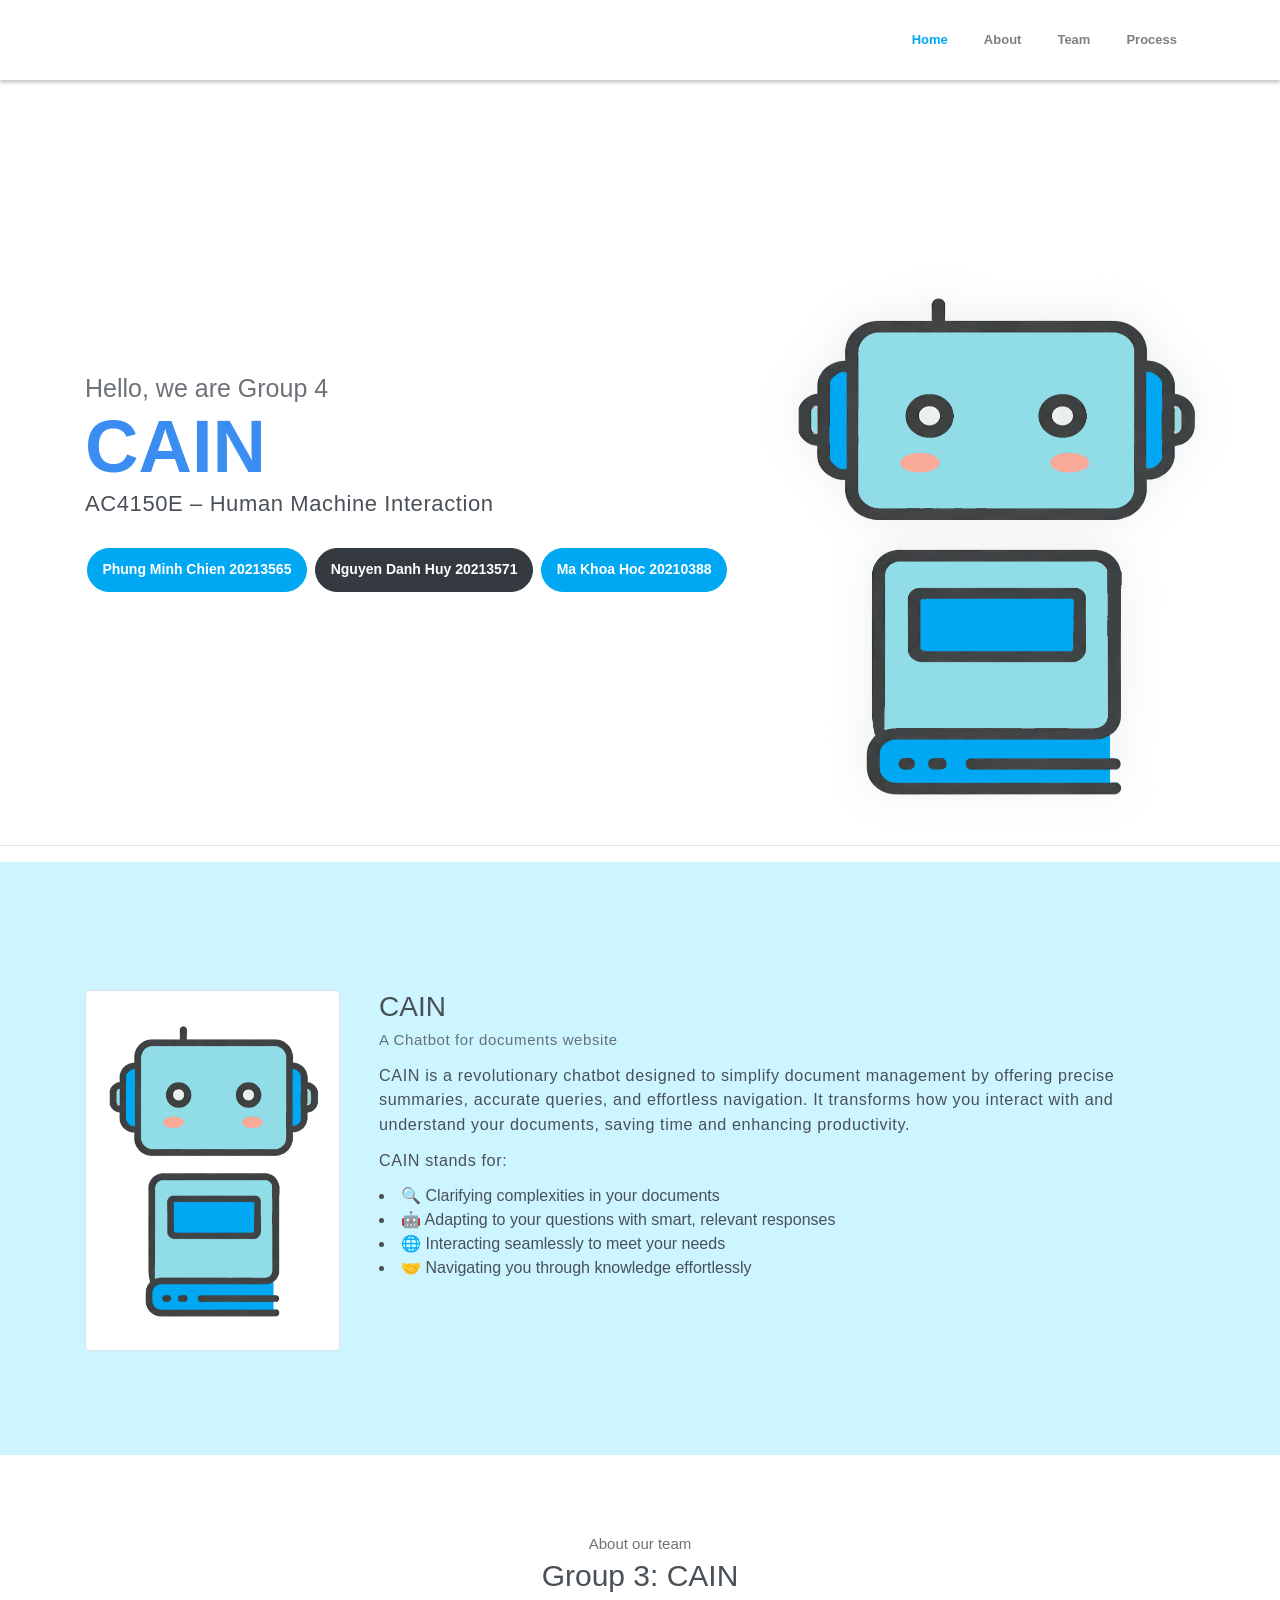
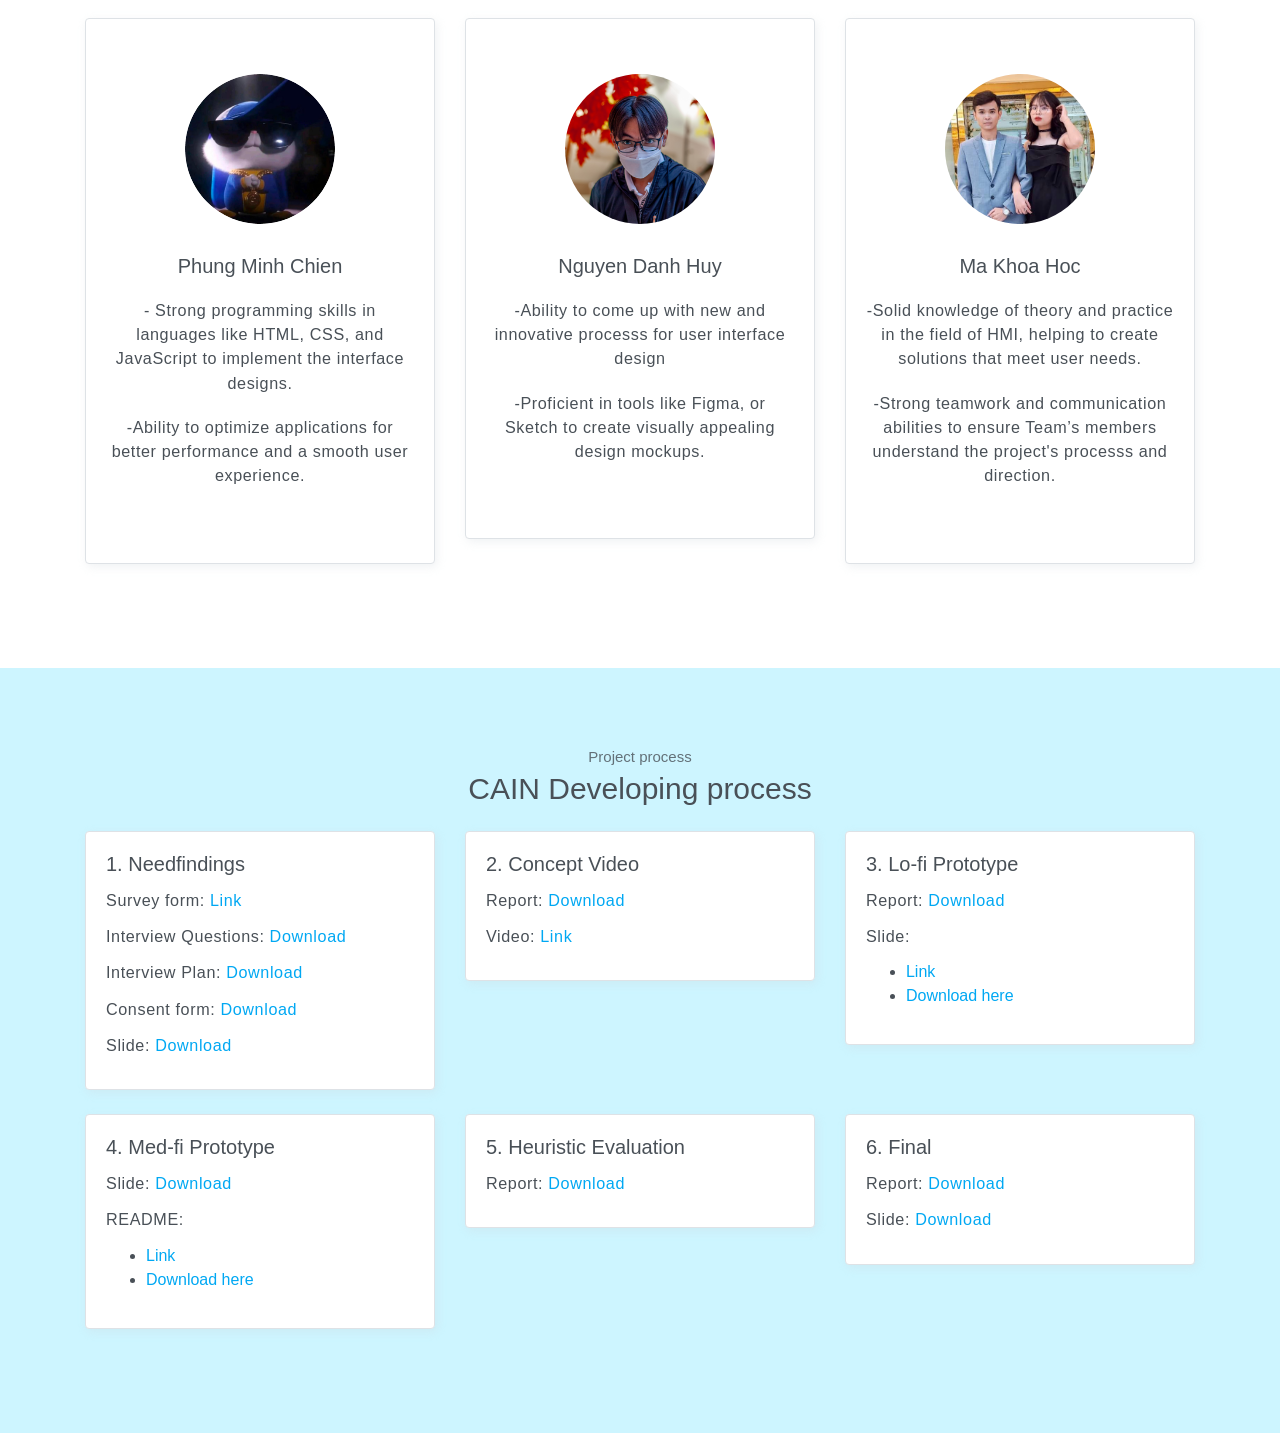
<file: index.html>
<!DOCTYPE html>
<html lang="en">

<head>
    <meta charset="utf-8">
    <meta name="viewport" content="width=device-width, initial-scale=1, shrink-to-fit=no">
    <meta name="description" content="Start your development with Steller landing page.">
    <meta name="author" content="Devcrud">
    <title>CAIN report</title>
    <!-- font icons -->
    <link rel="stylesheet" href="assets/vendors/themify-icons/css/themify-icons.css">
    <!-- Bootstrap + Steller main styles -->
    <link rel="stylesheet" href="assets/css/steller.css">
</head>

<body data-spy="scroll" data-target=".navbar" data-offset="40" id="home">
    <nav class="navbar navbar-expand-lg navbar-light fixed-top" data-spy="affix" data-offset-top="0"
        style="box-shadow: 0 3px 3px rgba(0, 0, 0, 0.2);">
        <div class="container">
            <button class="navbar-toggler" type="button" data-toggle="collapse" data-target="#navbarSupportedContent"
                aria-controls="navbarSupportedContent" aria-expanded="false" aria-label="Toggle navigation">
                <span class="navbar-toggler-icon"></span>
            </button>

            <div class="collapse navbar-collapse" id="navbarSupportedContent">
                <ul class="navbar-nav ml-auto align-items-center">
                    <li class="nav-item">
                        <a class="nav-link" href="#home">Home</a>
                    </li>
                    <li class="nav-item">
                        <a class="nav-link" href="#about">About</a>
                    </li>
                    <li class="nav-item">
                        <a class="nav-link" href="#team">Team</a>
                    </li>
                    <li class="nav-item">
                        <a class="nav-link" href="#process">Process</a>
                    </li>
                </ul>
            </div>
        </div>
    </nav>

    <header class="header" id="home">
        <div class="container">
            <div class="infos">
                <h6 class="subtitle">Hello, we are Group 4</h6>
                <h6 class="title" style="color: #3b8df1;">CAIN</h6>
                <p>AC4150E – Human Machine Interaction</p>

                <div class="buttons pt-3">
                    <button class="btn btn-primary rounded">Phung Minh Chien 20213565</button>
                    <button class="btn btn-dark rounded">Nguyen Danh Huy 20213571</button>
                    <button class="btn btn-primary rounded">Ma Khoa Hoc 20210388</button>
                </div>

            </div>
            <div class="img-holder">
                <img src="assets/imgs/logo.png" alt="" width="300px" height="600px">
            </div>
        </div>

    </header>


    <section id="about" class="section mt-3" style="background-color: #CDF5FF;">
        <div class="container mt-5">
            <div class="row text-center text-md-left">
                <div class="col-md-3">
                    <img src="assets/imgs/logo.png" alt="" class="img-thumbnail mb-4">
                </div>
                <div class="pl-md-4 col-md-9">
                    <h6 class="title">CAIN</h6>
                    <p class="subtitle">A Chatbot for documents website</p>
                    <p>CAIN is a revolutionary chatbot designed to simplify document management by offering precise
                        summaries, accurate queries, and effortless navigation. It transforms how you interact with and
                        understand your documents, saving time and enhancing productivity.
                    </p>
                    <p>CAIN stands for:
                        <li>🔍 Clarifying complexities in your documents</li>
                        <li>🤖 Adapting to your questions with smart, relevant responses</li>
                        <li>🌐 Interacting seamlessly to meet your needs</li>
                        <li>🤝 Navigating you through knowledge effortlessly</li>
                    </p>

                </div>
            </div>
        </div>
    </section>


    <section id="team" class="section">
        <div class="container text-center">
            <h6 class="subtitle">About our team</h6>
            <h6 class="section-title mb-4">Group 3: CAIN</h6>

            <div class="row">
                <div class="col-md-4 col-md-3 mb-4">
                    <div class="custom-card card border">
                        <div class="card-body">
                            <img src="assets/imgs/pmc.png" alt="" width="150px" height="150px" class="rounded-circle">
                            <h5 style="margin-top: 30px;">Phung Minh Chien</h5>
                            <p class="mem-info">- Strong programming skills in languages like HTML, CSS, and JavaScript
                                to implement the
                                interface designs.</p>
                            <p class="mem-info">-Ability to optimize applications for better performance and a smooth
                                user experience.
                            </p>
                        </div>
                    </div>
                </div>
                <div class="col-md-4 col-md-3 mb-4">
                    <div class="custom-card card border">
                        <div class="card-body">
                            <img src="assets/imgs/ndh.png" alt="" width="150px" height="150px" class="rounded-circle">
                            <h5 style="margin-top: 30px;">Nguyen Danh Huy</h5>
                            <p class="mem-info">-Ability to come up with new and innovative processs for user interface
                                design</p>
                            <p class="mem-info">-Proficient in tools like Figma, or Sketch to create visually appealing
                                design mockups.
                            </p>
                        </div>
                    </div>
                </div>
                <div class="col-md-4 col-md-3 mb-4">
                    <div class="custom-card card border">
                        <div class="card-body">
                            <img src="assets/imgs/mkh.png" alt="" width="150px" height="150px" class="rounded-circle">
                            <h5 style="margin-top: 30px;">Ma Khoa Hoc</h5>
                            <p class="mem-info">-Solid knowledge of theory and practice in the field of HMI, helping to
                                create solutions that meet user needs.</p>
                            <p class="mem-info">-Strong teamwork and communication abilities to ensure Team’s members
                                understand the project's processs and direction.
                            </p>
                        </div>
                    </div>
                </div>
            </div>
        </div>
    </section>

    <section id="process" class="section" style="background-color: #CDF5FF;">
        <div class="container text-center">
            <h6 class="subtitle">Project process</h6>
            <h6 class="section-title mb-4">CAIN Developing process</h6>

            <div class="row text-left">
                <div class="col-md-4">
                    <div class="card border mb-4">
                        <div class="card-body">
                            <h5 class="card-title">1. Needfindings</h5>
                            <p>Survey form:
                                <a href="https://forms.gle/Cr1Eu7n4udgVcwuh9" target="_blank">Link</a>
                            </p>
                            <p>Interview Questions:
                                <a href="assets/files/NeedFindings/GROUP4_Interview_questions.docx">Download</a>
                            </p>
                            <p>Interview Plan:
                                <a href="assets/files/NeedFindings/GROUP4_Interview_Plan.docx">Download</a>
                            </p>
                            <p>Consent form:
                                <a href="assets/files/NeedFindings/GROUP4_CONSENT_FORM.docx">Download</a>
                            </p>
                            <p>Slide:
                                <a href="assets/files/NeedFindings/Group_4.pptx">Download</a>
                            </p>
                        </div>
                    </div>
                </div>
                <div class="col-md-4">
                    <div class="card border mb-4">
                        <div class="card-body">
                            <h5 class="card-title">2. Concept Video</h5>
                            <p>Report:
                                <a href="assets/files/ConceptVideo/conceptVideoSlide.pptx">Download</a>
                            </p>
                            <p>Video:
                                <a
                                    href="https://drive.google.com/file/d/1Y3Zlrpuffy5p3HF69wqz4n0SOwSK7Ygl/view?usp=sharing">Link</a>
                            </p>
                        </div>
                    </div>
                </div>
                <div class="col-md-4">
                    <div class="card border mb-4">
                        <div class="card-body">
                            <h5 class="card-title">3. Lo-fi Prototype</h5>
                            <p>Report:
                                <a href="assets/files/LofiPrototype/lofi_report.docx">Download</a>
                            </p>
                            <p>Slide:
                            <ul>
                                <li><a href="assets/files/LofiPrototype/lofi_slide.pdf" target="_blank">Link</a>
                                </li>
                                <li><a href="assets/files/LofiPrototype/lofi_slide.pdf" download>Download
                                        here</a>
                                </li>
                            </ul>
                            </p>
                        </div>
                    </div>
                </div>
                <div class="col-md-4">
                    <div class="card border mb-4">
                        <div class="card-body">
                            <h5 class="card-title">4. Med-fi Prototype</h5>
                            <p>Slide:
                                <a href="assets/files/MedfiPrototype/Me-fi Prototype.pptx">Download</a>
                            </p>
                            <p>README:
                            <ul>
                                <li><a href="assets/files/MedfiPrototype/README.pdf" target="_blank">Link</a>
                                </li>
                                <li><a href="assets/files/MedfiPrototype/README.pdf" download>Download
                                        here</a>
                                </li>
                            </ul>
                            </p>
                        </div>
                    </div>
                </div>
                <div class="col-md-4">
                    <div class="card border mb-4">
                        <div class="card-body">
                            <h5 class="card-title">5. Heuristic Evaluation </h5>
                            <p>Report:
                                <a href="assets/files/HeuristicEval/Heu-Eval-Summary.docx">Download</a>
                            </p>
                        </div>
                    </div>
                </div>
                <div class="col-md-4">
                    <div class="card border mb-4">
                        <div class="card-body">
                            <h5 class="card-title">6. Final </h5>
                            <p>Report:
                                <a href="assets/files/Final/HMI_FINAL_REPORT.docx">Download</a>
                            </p>
                            <p>Slide:
                                <a href="assets/files/Final/HMI_final_slide.pdf" download>Download</a>
                            </p>
                        </div>
                    </div>
                </div>
            </div>
        </div>
    </section>



    <script src="assets/vendors/jquery/jquery-3.4.1.js"></script>
    <script src="assets/vendors/bootstrap/bootstrap.bundle.js"></script>
    <!-- bootstrap 3 affix -->
    <script src="assets/vendors/bootstrap/bootstrap.affix.js"></script>

    <!-- steller js -->
    <script src="assets/js/steller.js"></script>

</body>

</html>
</file>
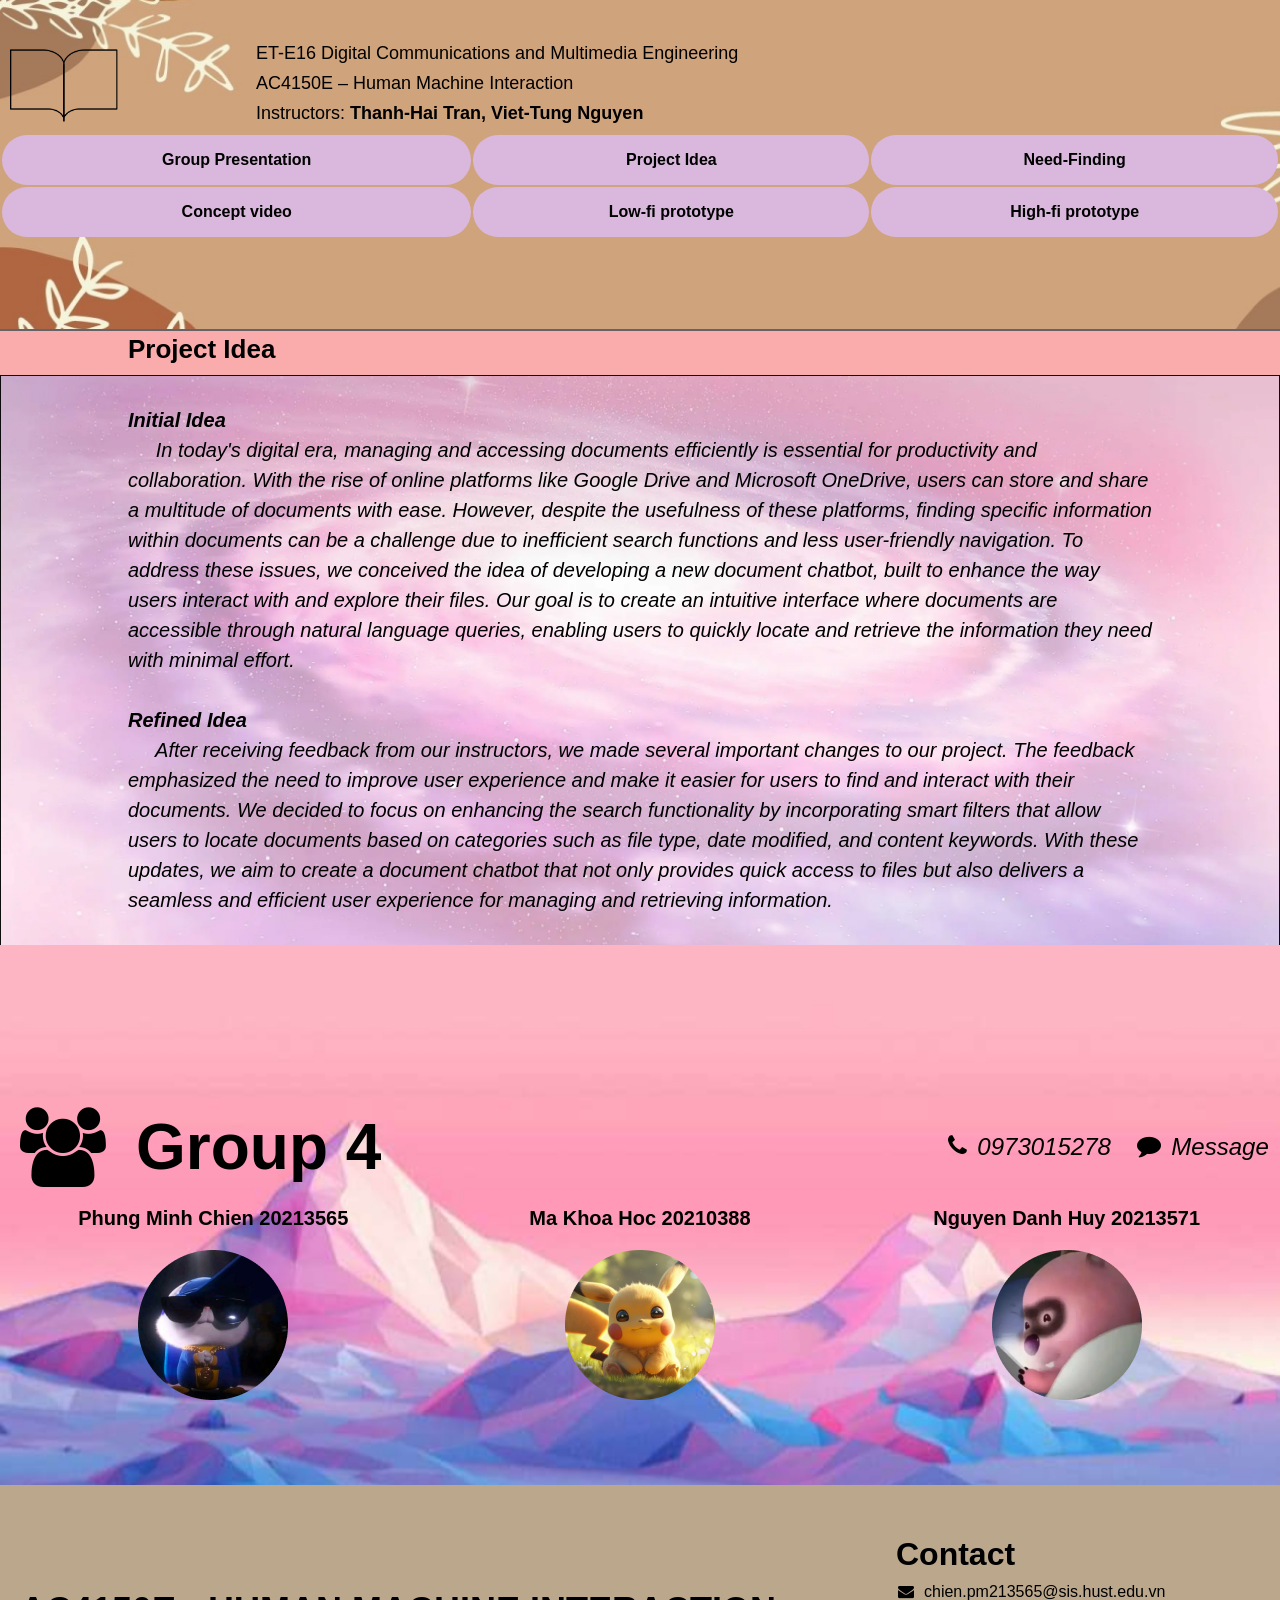
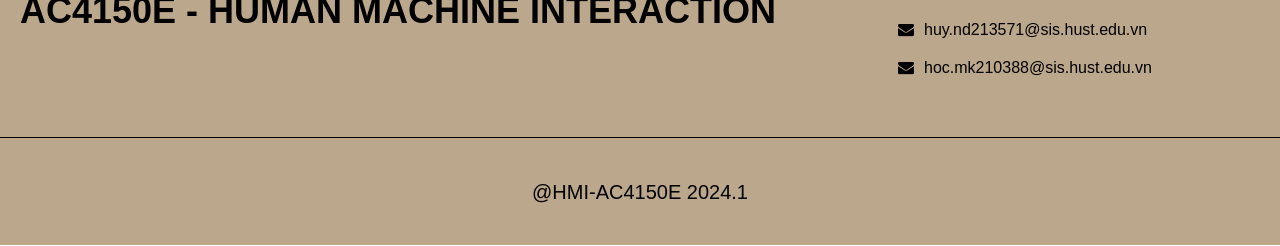
<file: projectIdea.html>
<!DOCTYPE html>
<html lang="en">

<head>
    <meta charset="UTF-8">
    <meta name="viewport" content="width=device-width, initial-scale=1.0">
    <title>Document</title>
    <link rel="stylesheet" href="style.css">
    <link rel="stylesheet" href="https://cdnjs.cloudflare.com/ajax/libs/font-awesome/4.7.0/css/font-awesome.min.css">
</head>

<body>
    <div class="header">
        <div class="book-icon">
            <img src="assets/book.png" alt="">
            <div class="class-info">
                <p>ET-E16 Digital Communications and Multimedia Engineering</p>
                <p>AC4150E – Human Machine Interaction</p>
                <p>Instructors: <b>Thanh-Hai Tran, Viet-Tung Nguyen</b></p>
            </div>
        </div>

        <div class="buttons">
            <table>
                <tr>
                    <td>
                        <a href="index.html">Group Presentation</a>
                    </td>
                    <td>
                        <a href="projectIdea.html">Project Idea</a>
                    </td>
                    <td>
                        <a href="">Need-Finding</a>
                    </td>
                </tr>
                <tr>
                    <td>
                        <a href="">Concept video</a>
                    </td>
                    <td>
                        <a href="">Low-fi prototype</a>
                    </td>
                    <td>
                        <a href="">High-fi prototype</a>
                    </td>
                </tr>
            </table>
        </div>
    </div>
    <div class="main">
        <div class="title">Project Idea</div>
        <div class="wrapper">
            <div class="content" style="padding-bottom: 30px;">
                <p class="subtitle">
                    Initial Idea
                </p>
                <p>&nbsp;&nbsp;&nbsp;&nbsp;&nbsp;In today's digital era, managing and accessing documents efficiently is
                    essential for productivity and collaboration. With the rise of online platforms like Google Drive
                    and Microsoft OneDrive, users can store and share a multitude of documents with ease. However,
                    despite the usefulness of these platforms, finding specific information within documents can be a
                    challenge due to inefficient search functions and less user-friendly navigation. To address these
                    issues, we conceived the idea of developing a new document chatbot, built to enhance the way users
                    interact with and explore their files. Our goal is to create an intuitive interface where documents
                    are accessible through natural language queries, enabling users to quickly locate and retrieve the
                    information they need with minimal effort.</p>
                <p class="subtitle">
                    Refined Idea
                </p>
                <p>&nbsp;&nbsp;&nbsp;&nbsp;&nbsp;After receiving feedback from our instructors, we made several
                    important changes to our project. The feedback emphasized the need to improve user experience and
                    make it easier for users to find and interact with their documents. We decided to focus on enhancing
                    the search functionality by incorporating smart filters that allow users to locate documents based
                    on categories such as file type, date modified, and content keywords. With these updates, we aim to
                    create a document chatbot that not only provides quick access to files but also delivers a seamless
                    and efficient user experience for managing and retrieving information.</p>
            </div>
        </div>
    </div>
    <div class="members">
        <div class="info">
            <i class="fa fa-users" style="font-size: 80px;"></i>
            <p>Group 4</p>
            <div class="subinfo" style="margin-left: 45%;">
                <i class="fa fa-phone"></i>
                <p>0973015278</p>
            </div>
            <div class="subinfo" style="margin-left: 5%;">
                <i class="fa fa-comment"></i>
                <p>Message</p>
            </div>
        </div>
        <div class="member">
            <a href="">
                <div class="person">
                    <p>Phung Minh Chien 20213565</p>
                    <img src="assets/pmc.png" alt="" class="avatar">
                </div>
            </a>
            <a href="">
                <div class="person">
                    <p>Ma Khoa Hoc 20210388</p>
                    <img src="assets/mkh.png" alt="" class="avatar">
                </div>
            </a>
            <a href="">
                <div class="person">
                    <p>Nguyen Danh Huy 20213571</p>
                    <img src="assets/ndh.png" alt="" class="avatar">
                </div>
            </a>
        </div>
    </div>
    <div class="footer">
        <div class="f1">
            <div class="f11">
                <p>AC4150E - HUMAN MACHINE INTERACTION</p>
            </div>
            <div class="f12">
                <b>Contact</b>
                <div class="mail">
                    <i class="fa fa-envelope"></i>
                    <p>chien.pm213565@sis.hust.edu.vn</p>
                </div>
                <div class="mail">
                    <i class="fa fa-envelope"></i>
                    <p>huy.nd213571@sis.hust.edu.vn</p>
                </div>
                <div class="mail">
                    <i class="fa fa-envelope"></i>
                    <p>hoc.mk210388@sis.hust.edu.vn</p>
                </div>
            </div>
        </div>
        <div class="f2">
            <p>@HMI-AC4150E 2024.1</p>
        </div>
    </div>
</body>

</html>
</file>
<file: assets/vendors/themify-icons/css/themify-icons.css>
@font-face {
	font-family: 'themify';
	src:url("../fonts/themify.eot?-fvbane");
	src:url("../fonts/themify.eot?#iefix-fvbane") format("embedded-opentype"),
		url("../fonts/themify.woff?-fvbane") format("woff"),
		url("../fonts/themify.ttf?-fvbane") format("truetype"),
		url("../fonts/themify.svg?-fvbane#themify") format("svg");
	font-weight: normal;
	font-style: normal;
}

[class^="ti-"], [class*=" ti-"] {
	font-family: 'themify';
	speak: none;
	font-style: normal;
	font-weight: normal;
	font-variant: normal;
	text-transform: none;
	line-height: 1;

	/* Better Font Rendering =========== */
	-webkit-font-smoothing: antialiased;
	-moz-osx-font-smoothing: grayscale;
}

.ti-wand:before {
	content: "\e600";
}
.ti-volume:before {
	content: "\e601";
}
.ti-user:before {
	content: "\e602";
}
.ti-unlock:before {
	content: "\e603";
}
.ti-unlink:before {
	content: "\e604";
}
.ti-trash:before {
	content: "\e605";
}
.ti-thought:before {
	content: "\e606";
}
.ti-target:before {
	content: "\e607";
}
.ti-tag:before {
	content: "\e608";
}
.ti-tablet:before {
	content: "\e609";
}
.ti-star:before {
	content: "\e60a";
}
.ti-spray:before {
	content: "\e60b";
}
.ti-signal:before {
	content: "\e60c";
}
.ti-shopping-cart:before {
	content: "\e60d";
}
.ti-shopping-cart-full:before {
	content: "\e60e";
}
.ti-settings:before {
	content: "\e60f";
}
.ti-search:before {
	content: "\e610";
}
.ti-zoom-in:before {
	content: "\e611";
}
.ti-zoom-out:before {
	content: "\e612";
}
.ti-cut:before {
	content: "\e613";
}
.ti-ruler:before {
	content: "\e614";
}
.ti-ruler-pencil:before {
	content: "\e615";
}
.ti-ruler-alt:before {
	content: "\e616";
}
.ti-bookmark:before {
	content: "\e617";
}
.ti-bookmark-alt:before {
	content: "\e618";
}
.ti-reload:before {
	content: "\e619";
}
.ti-plus:before {
	content: "\e61a";
}
.ti-pin:before {
	content: "\e61b";
}
.ti-pencil:before {
	content: "\e61c";
}
.ti-pencil-alt:before {
	content: "\e61d";
}
.ti-paint-roller:before {
	content: "\e61e";
}
.ti-paint-bucket:before {
	content: "\e61f";
}
.ti-na:before {
	content: "\e620";
}
.ti-mobile:before {
	content: "\e621";
}
.ti-minus:before {
	content: "\e622";
}
.ti-medall:before {
	content: "\e623";
}
.ti-medall-alt:before {
	content: "\e624";
}
.ti-marker:before {
	content: "\e625";
}
.ti-marker-alt:before {
	content: "\e626";
}
.ti-arrow-up:before {
	content: "\e627";
}
.ti-arrow-right:before {
	content: "\e628";
}
.ti-arrow-left:before {
	content: "\e629";
}
.ti-arrow-down:before {
	content: "\e62a";
}
.ti-lock:before {
	content: "\e62b";
}
.ti-location-arrow:before {
	content: "\e62c";
}
.ti-link:before {
	content: "\e62d";
}
.ti-layout:before {
	content: "\e62e";
}
.ti-layers:before {
	content: "\e62f";
}
.ti-layers-alt:before {
	content: "\e630";
}
.ti-key:before {
	content: "\e631";
}
.ti-import:before {
	content: "\e632";
}
.ti-image:before {
	content: "\e633";
}
.ti-heart:before {
	content: "\e634";
}
.ti-heart-broken:before {
	content: "\e635";
}
.ti-hand-stop:before {
	content: "\e636";
}
.ti-hand-open:before {
	content: "\e637";
}
.ti-hand-drag:before {
	content: "\e638";
}
.ti-folder:before {
	content: "\e639";
}
.ti-flag:before {
	content: "\e63a";
}
.ti-flag-alt:before {
	content: "\e63b";
}
.ti-flag-alt-2:before {
	content: "\e63c";
}
.ti-eye:before {
	content: "\e63d";
}
.ti-export:before {
	content: "\e63e";
}
.ti-exchange-vertical:before {
	content: "\e63f";
}
.ti-desktop:before {
	content: "\e640";
}
.ti-cup:before {
	content: "\e641";
}
.ti-crown:before {
	content: "\e642";
}
.ti-comments:before {
	content: "\e643";
}
.ti-comment:before {
	content: "\e644";
}
.ti-comment-alt:before {
	content: "\e645";
}
.ti-close:before {
	content: "\e646";
}
.ti-clip:before {
	content: "\e647";
}
.ti-angle-up:before {
	content: "\e648";
}
.ti-angle-right:before {
	content: "\e649";
}
.ti-angle-left:before {
	content: "\e64a";
}
.ti-angle-down:before {
	content: "\e64b";
}
.ti-check:before {
	content: "\e64c";
}
.ti-check-box:before {
	content: "\e64d";
}
.ti-camera:before {
	content: "\e64e";
}
.ti-announcement:before {
	content: "\e64f";
}
.ti-brush:before {
	content: "\e650";
}
.ti-briefcase:before {
	content: "\e651";
}
.ti-bolt:before {
	content: "\e652";
}
.ti-bolt-alt:before {
	content: "\e653";
}
.ti-blackboard:before {
	content: "\e654";
}
.ti-bag:before {
	content: "\e655";
}
.ti-move:before {
	content: "\e656";
}
.ti-arrows-vertical:before {
	content: "\e657";
}
.ti-arrows-horizontal:before {
	content: "\e658";
}
.ti-fullscreen:before {
	content: "\e659";
}
.ti-arrow-top-right:before {
	content: "\e65a";
}
.ti-arrow-top-left:before {
	content: "\e65b";
}
.ti-arrow-circle-up:before {
	content: "\e65c";
}
.ti-arrow-circle-right:before {
	content: "\e65d";
}
.ti-arrow-circle-left:before {
	content: "\e65e";
}
.ti-arrow-circle-down:before {
	content: "\e65f";
}
.ti-angle-double-up:before {
	content: "\e660";
}
.ti-angle-double-right:before {
	content: "\e661";
}
.ti-angle-double-left:before {
	content: "\e662";
}
.ti-angle-double-down:before {
	content: "\e663";
}
.ti-zip:before {
	content: "\e664";
}
.ti-world:before {
	content: "\e665";
}
.ti-wheelchair:before {
	content: "\e666";
}
.ti-view-list:before {
	content: "\e667";
}
.ti-view-list-alt:before {
	content: "\e668";
}
.ti-view-grid:before {
	content: "\e669";
}
.ti-uppercase:before {
	content: "\e66a";
}
.ti-upload:before {
	content: "\e66b";
}
.ti-underline:before {
	content: "\e66c";
}
.ti-truck:before {
	content: "\e66d";
}
.ti-timer:before {
	content: "\e66e";
}
.ti-ticket:before {
	content: "\e66f";
}
.ti-thumb-up:before {
	content: "\e670";
}
.ti-thumb-down:before {
	content: "\e671";
}
.ti-text:before {
	content: "\e672";
}
.ti-stats-up:before {
	content: "\e673";
}
.ti-stats-down:before {
	content: "\e674";
}
.ti-split-v:before {
	content: "\e675";
}
.ti-split-h:before {
	content: "\e676";
}
.ti-smallcap:before {
	content: "\e677";
}
.ti-shine:before {
	content: "\e678";
}
.ti-shift-right:before {
	content: "\e679";
}
.ti-shift-left:before {
	content: "\e67a";
}
.ti-shield:before {
	content: "\e67b";
}
.ti-notepad:before {
	content: "\e67c";
}
.ti-server:before {
	content: "\e67d";
}
.ti-quote-right:before {
	content: "\e67e";
}
.ti-quote-left:before {
	content: "\e67f";
}
.ti-pulse:before {
	content: "\e680";
}
.ti-printer:before {
	content: "\e681";
}
.ti-power-off:before {
	content: "\e682";
}
.ti-plug:before {
	content: "\e683";
}
.ti-pie-chart:before {
	content: "\e684";
}
.ti-paragraph:before {
	content: "\e685";
}
.ti-panel:before {
	content: "\e686";
}
.ti-package:before {
	content: "\e687";
}
.ti-music:before {
	content: "\e688";
}
.ti-music-alt:before {
	content: "\e689";
}
.ti-mouse:before {
	content: "\e68a";
}
.ti-mouse-alt:before {
	content: "\e68b";
}
.ti-money:before {
	content: "\e68c";
}
.ti-microphone:before {
	content: "\e68d";
}
.ti-menu:before {
	content: "\e68e";
}
.ti-menu-alt:before {
	content: "\e68f";
}
.ti-map:before {
	content: "\e690";
}
.ti-map-alt:before {
	content: "\e691";
}
.ti-loop:before {
	content: "\e692";
}
.ti-location-pin:before {
	content: "\e693";
}
.ti-list:before {
	content: "\e694";
}
.ti-light-bulb:before {
	content: "\e695";
}
.ti-Italic:before {
	content: "\e696";
}
.ti-info:before {
	content: "\e697";
}
.ti-infinite:before {
	content: "\e698";
}
.ti-id-badge:before {
	content: "\e699";
}
.ti-hummer:before {
	content: "\e69a";
}
.ti-home:before {
	content: "\e69b";
}
.ti-help:before {
	content: "\e69c";
}
.ti-headphone:before {
	content: "\e69d";
}
.ti-harddrives:before {
	content: "\e69e";
}
.ti-harddrive:before {
	content: "\e69f";
}
.ti-gift:before {
	content: "\e6a0";
}
.ti-game:before {
	content: "\e6a1";
}
.ti-filter:before {
	content: "\e6a2";
}
.ti-files:before {
	content: "\e6a3";
}
.ti-file:before {
	content: "\e6a4";
}
.ti-eraser:before {
	content: "\e6a5";
}
.ti-envelope:before {
	content: "\e6a6";
}
.ti-download:before {
	content: "\e6a7";
}
.ti-direction:before {
	content: "\e6a8";
}
.ti-direction-alt:before {
	content: "\e6a9";
}
.ti-dashboard:before {
	content: "\e6aa";
}
.ti-control-stop:before {
	content: "\e6ab";
}
.ti-control-shuffle:before {
	content: "\e6ac";
}
.ti-control-play:before {
	content: "\e6ad";
}
.ti-control-pause:before {
	content: "\e6ae";
}
.ti-control-forward:before {
	content: "\e6af";
}
.ti-control-backward:before {
	content: "\e6b0";
}
.ti-cloud:before {
	content: "\e6b1";
}
.ti-cloud-up:before {
	content: "\e6b2";
}
.ti-cloud-down:before {
	content: "\e6b3";
}
.ti-clipboard:before {
	content: "\e6b4";
}
.ti-car:before {
	content: "\e6b5";
}
.ti-calendar:before {
	content: "\e6b6";
}
.ti-book:before {
	content: "\e6b7";
}
.ti-bell:before {
	content: "\e6b8";
}
.ti-basketball:before {
	content: "\e6b9";
}
.ti-bar-chart:before {
	content: "\e6ba";
}
.ti-bar-chart-alt:before {
	content: "\e6bb";
}
.ti-back-right:before {
	content: "\e6bc";
}
.ti-back-left:before {
	content: "\e6bd";
}
.ti-arrows-corner:before {
	content: "\e6be";
}
.ti-archive:before {
	content: "\e6bf";
}
.ti-anchor:before {
	content: "\e6c0";
}
.ti-align-right:before {
	content: "\e6c1";
}
.ti-align-left:before {
	content: "\e6c2";
}
.ti-align-justify:before {
	content: "\e6c3";
}
.ti-align-center:before {
	content: "\e6c4";
}
.ti-alert:before {
	content: "\e6c5";
}
.ti-alarm-clock:before {
	content: "\e6c6";
}
.ti-agenda:before {
	content: "\e6c7";
}
.ti-write:before {
	content: "\e6c8";
}
.ti-window:before {
	content: "\e6c9";
}
.ti-widgetized:before {
	content: "\e6ca";
}
.ti-widget:before {
	content: "\e6cb";
}
.ti-widget-alt:before {
	content: "\e6cc";
}
.ti-wallet:before {
	content: "\e6cd";
}
.ti-video-clapper:before {
	content: "\e6ce";
}
.ti-video-camera:before {
	content: "\e6cf";
}
.ti-vector:before {
	content: "\e6d0";
}
.ti-themify-logo:before {
	content: "\e6d1";
}
.ti-themify-favicon:before {
	content: "\e6d2";
}
.ti-themify-favicon-alt:before {
	content: "\e6d3";
}
.ti-support:before {
	content: "\e6d4";
}
.ti-stamp:before {
	content: "\e6d5";
}
.ti-split-v-alt:before {
	content: "\e6d6";
}
.ti-slice:before {
	content: "\e6d7";
}
.ti-shortcode:before {
	content: "\e6d8";
}
.ti-shift-right-alt:before {
	content: "\e6d9";
}
.ti-shift-left-alt:before {
	content: "\e6da";
}
.ti-ruler-alt-2:before {
	content: "\e6db";
}
.ti-receipt:before {
	content: "\e6dc";
}
.ti-pin2:before {
	content: "\e6dd";
}
.ti-pin-alt:before {
	content: "\e6de";
}
.ti-pencil-alt2:before {
	content: "\e6df";
}
.ti-palette:before {
	content: "\e6e0";
}
.ti-more:before {
	content: "\e6e1";
}
.ti-more-alt:before {
	content: "\e6e2";
}
.ti-microphone-alt:before {
	content: "\e6e3";
}
.ti-magnet:before {
	content: "\e6e4";
}
.ti-line-double:before {
	content: "\e6e5";
}
.ti-line-dotted:before {
	content: "\e6e6";
}
.ti-line-dashed:before {
	content: "\e6e7";
}
.ti-layout-width-full:before {
	content: "\e6e8";
}
.ti-layout-width-default:before {
	content: "\e6e9";
}
.ti-layout-width-default-alt:before {
	content: "\e6ea";
}
.ti-layout-tab:before {
	content: "\e6eb";
}
.ti-layout-tab-window:before {
	content: "\e6ec";
}
.ti-layout-tab-v:before {
	content: "\e6ed";
}
.ti-layout-tab-min:before {
	content: "\e6ee";
}
.ti-layout-slider:before {
	content: "\e6ef";
}
.ti-layout-slider-alt:before {
	content: "\e6f0";
}
.ti-layout-sidebar-right:before {
	content: "\e6f1";
}
.ti-layout-sidebar-none:before {
	content: "\e6f2";
}
.ti-layout-sidebar-left:before {
	content: "\e6f3";
}
.ti-layout-placeholder:before {
	content: "\e6f4";
}
.ti-layout-menu:before {
	content: "\e6f5";
}
.ti-layout-menu-v:before {
	content: "\e6f6";
}
.ti-layout-menu-separated:before {
	content: "\e6f7";
}
.ti-layout-menu-full:before {
	content: "\e6f8";
}
.ti-layout-media-right-alt:before {
	content: "\e6f9";
}
.ti-layout-media-right:before {
	content: "\e6fa";
}
.ti-layout-media-overlay:before {
	content: "\e6fb";
}
.ti-layout-media-overlay-alt:before {
	content: "\e6fc";
}
.ti-layout-media-overlay-alt-2:before {
	content: "\e6fd";
}
.ti-layout-media-left-alt:before {
	content: "\e6fe";
}
.ti-layout-media-left:before {
	content: "\e6ff";
}
.ti-layout-media-center-alt:before {
	content: "\e700";
}
.ti-layout-media-center:before {
	content: "\e701";
}
.ti-layout-list-thumb:before {
	content: "\e702";
}
.ti-layout-list-thumb-alt:before {
	content: "\e703";
}
.ti-layout-list-post:before {
	content: "\e704";
}
.ti-layout-list-large-image:before {
	content: "\e705";
}
.ti-layout-line-solid:before {
	content: "\e706";
}
.ti-layout-grid4:before {
	content: "\e707";
}
.ti-layout-grid3:before {
	content: "\e708";
}
.ti-layout-grid2:before {
	content: "\e709";
}
.ti-layout-grid2-thumb:before {
	content: "\e70a";
}
.ti-layout-cta-right:before {
	content: "\e70b";
}
.ti-layout-cta-left:before {
	content: "\e70c";
}
.ti-layout-cta-center:before {
	content: "\e70d";
}
.ti-layout-cta-btn-right:before {
	content: "\e70e";
}
.ti-layout-cta-btn-left:before {
	content: "\e70f";
}
.ti-layout-column4:before {
	content: "\e710";
}
.ti-layout-column3:before {
	content: "\e711";
}
.ti-layout-column2:before {
	content: "\e712";
}
.ti-layout-accordion-separated:before {
	content: "\e713";
}
.ti-layout-accordion-merged:before {
	content: "\e714";
}
.ti-layout-accordion-list:before {
	content: "\e715";
}
.ti-ink-pen:before {
	content: "\e716";
}
.ti-info-alt:before {
	content: "\e717";
}
.ti-help-alt:before {
	content: "\e718";
}
.ti-headphone-alt:before {
	content: "\e719";
}
.ti-hand-point-up:before {
	content: "\e71a";
}
.ti-hand-point-right:before {
	content: "\e71b";
}
.ti-hand-point-left:before {
	content: "\e71c";
}
.ti-hand-point-down:before {
	content: "\e71d";
}
.ti-gallery:before {
	content: "\e71e";
}
.ti-face-smile:before {
	content: "\e71f";
}
.ti-face-sad:before {
	content: "\e720";
}
.ti-credit-card:before {
	content: "\e721";
}
.ti-control-skip-forward:before {
	content: "\e722";
}
.ti-control-skip-backward:before {
	content: "\e723";
}
.ti-control-record:before {
	content: "\e724";
}
.ti-control-eject:before {
	content: "\e725";
}
.ti-comments-smiley:before {
	content: "\e726";
}
.ti-brush-alt:before {
	content: "\e727";
}
.ti-youtube:before {
	content: "\e728";
}
.ti-vimeo:before {
	content: "\e729";
}
.ti-twitter:before {
	content: "\e72a";
}
.ti-time:before {
	content: "\e72b";
}
.ti-tumblr:before {
	content: "\e72c";
}
.ti-skype:before {
	content: "\e72d";
}
.ti-share:before {
	content: "\e72e";
}
.ti-share-alt:before {
	content: "\e72f";
}
.ti-rocket:before {
	content: "\e730";
}
.ti-pinterest:before {
	content: "\e731";
}
.ti-new-window:before {
	content: "\e732";
}
.ti-microsoft:before {
	content: "\e733";
}
.ti-list-ol:before {
	content: "\e734";
}
.ti-linkedin:before {
	content: "\e735";
}
.ti-layout-sidebar-2:before {
	content: "\e736";
}
.ti-layout-grid4-alt:before {
	content: "\e737";
}
.ti-layout-grid3-alt:before {
	content: "\e738";
}
.ti-layout-grid2-alt:before {
	content: "\e739";
}
.ti-layout-column4-alt:before {
	content: "\e73a";
}
.ti-layout-column3-alt:before {
	content: "\e73b";
}
.ti-layout-column2-alt:before {
	content: "\e73c";
}
.ti-instagram:before {
	content: "\e73d";
}
.ti-google:before {
	content: "\e73e";
}
.ti-github:before {
	content: "\e73f";
}
.ti-flickr:before {
	content: "\e740";
}
.ti-facebook:before {
	content: "\e741";
}
.ti-dropbox:before {
	content: "\e742";
}
.ti-dribbble:before {
	content: "\e743";
}
.ti-apple:before {
	content: "\e744";
}
.ti-android:before {
	content: "\e745";
}
.ti-save:before {
	content: "\e746";
}
.ti-save-alt:before {
	content: "\e747";
}
.ti-yahoo:before {
	content: "\e748";
}
.ti-wordpress:before {
	content: "\e749";
}
.ti-vimeo-alt:before {
	content: "\e74a";
}
.ti-twitter-alt:before {
	content: "\e74b";
}
.ti-tumblr-alt:before {
	content: "\e74c";
}
.ti-trello:before {
	content: "\e74d";
}
.ti-stack-overflow:before {
	content: "\e74e";
}
.ti-soundcloud:before {
	content: "\e74f";
}
.ti-sharethis:before {
	content: "\e750";
}
.ti-sharethis-alt:before {
	content: "\e751";
}
.ti-reddit:before {
	content: "\e752";
}
.ti-pinterest-alt:before {
	content: "\e753";
}
.ti-microsoft-alt:before {
	content: "\e754";
}
.ti-linux:before {
	content: "\e755";
}
.ti-jsfiddle:before {
	content: "\e756";
}
.ti-joomla:before {
	content: "\e757";
}
.ti-html5:before {
	content: "\e758";
}
.ti-flickr-alt:before {
	content: "\e759";
}
.ti-email:before {
	content: "\e75a";
}
.ti-drupal:before {
	content: "\e75b";
}
.ti-dropbox-alt:before {
	content: "\e75c";
}
.ti-css3:before {
	content: "\e75d";
}
.ti-rss:before {
	content: "\e75e";
}
.ti-rss-alt:before {
	content: "\e75f";
}
</file>
<file: style.css>
*{
    margin: 0;
    padding: 0;
    font-family: 'Poppins', sans-serif;
}

.header{
    width: 100%;
    height: 36vh;
    background-image: url('assets/header_background.png');
    background-repeat: no-repeat;
    background-size: cover;
    z-index: 1;
    position: fixed;
    top: 0;
    left: 0;
    border-bottom: #676267 2px solid;
    padding-bottom: 5px;
}

.book-icon{
    display: flex;
    padding-top: 3%;
}

.book-icon img{
    width: 10%;
    margin-right: 10%;
}

.book-icon p{
    font-size: large;
    line-height: 30px;
}

.buttons table{
    width: 100vw;
    height: 30%;
}

.buttons td{
    text-align: center;
    padding: 10px 2px;
    background-color: #DAB8DD;
    border-radius: 30px;
    font-weight: bold;
}

.buttons td a{
    text-decoration: none;
    color: black;
}

.main{
    margin-top: 36vh;
    width: 100vw;
}

.main .title{ 
    width: 90%;
    padding-left: 10%;
    padding-top: 10px;
    padding-bottom: 10px;

    font-size: 26px;
    font-weight: bold;
    background-color: rgba(242, 57, 57, 0.42);
}

.main .wrapper{
    background-image: url('assets/main_bg.png');
    background-repeat: no-repeat;
    background-size: cover;
}

.main .content{
    width: 80%;
    margin-left: 10%;
    font-size: 20px;
    line-height: 30px;
    justify-content: stretch;
}

.main .content p{
    font-style: italic;
}

.subtitle{
    font-style: italic;
    font-weight: bold;
    padding-top: 30px;
}

.main table{
    font-size: 20px;
    width: 80%;
    margin-left: 10%;
}

.main th{
    color: #92102F;
}

.main th, td{
    padding: 20px;
    line-height: 30px;
}

.members{
    width: 100vw;
    background-image: url('assets/group_background.png');
    height: 60vh;
    background-repeat: no-repeat;
    background-size: cover;
}

.members .info{
    padding-top: 18vh;
    padding-left: 20px;
    display: flex;
    align-items: center;
}

.info > p{
    font-size: 400%;
    font-weight: bold;
    margin-left: 30px;
}

.subinfo{
    display: flex;
    margin-left: 30px;
    width: 10%;
    height: 100%;
    font-size: x-large;
    font-style: italic;
}

.subinfo > p{
    margin-left: 10px;
    font-weight: 500px;
}

.member{
    display: flex;
    width: 100vw;
    justify-content: space-around;
    margin-top: 20px;
}

.member > a{
    width: 25%;
    text-decoration: none;
    color: black;
}

.member .person{
    text-align: center;
}

.member .person img{
    margin-top: 20px;
}

.member .person p{
    font-weight: bold;
    font-size: 20px;
}

.footer{
    background-color: #BBA78B;
    height: 40vh;
    width: 100vw;
}

.f1{
    display: flex;
    height: 70%;
    align-items: center;
}

.f11{
    display: flex;
    align-items: center;
    width: 70%;
    margin-left: 20px;
    margin-right: -20px;
}

.f12{
    width: 30%;

}

.mail{
    display: flex;
    padding: 10px 2px;
}

.mail p{
    margin-left: 10px;
}

.footer .f11 p{
    font-size: 36px;
    font-weight: bold;
}

.footer b{
    font-size: xx-large;
    font-weight: bold;
}

.f2{
    height: 30%;
    width: 100%;
    text-align: center;
    border-top: black 1px solid;
    font-size: 20px;
    display: flex;
    align-items: center;
    justify-content: center;
}
</file>
